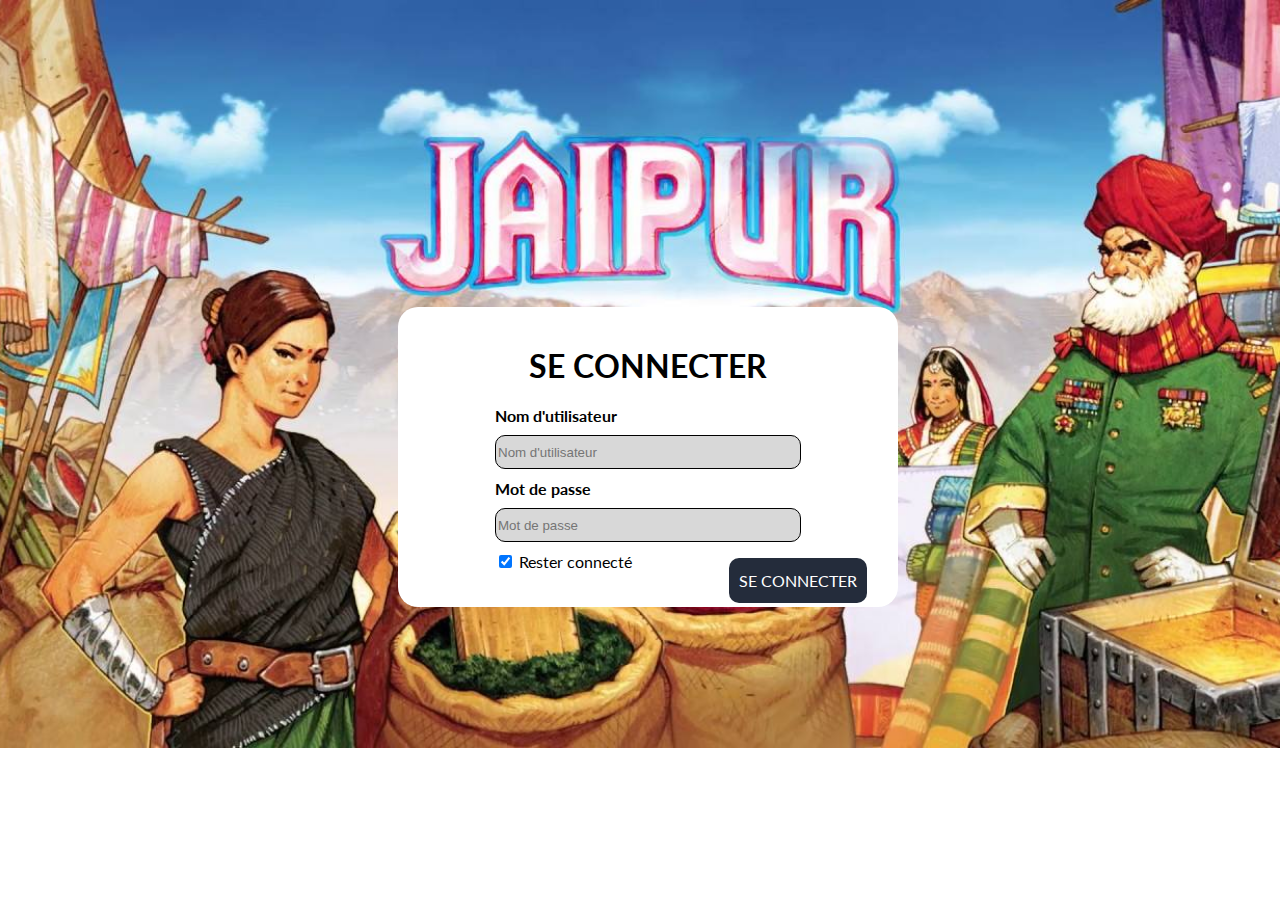
<file: index.html>
<!DOCTYPE html>
<html lang="en">
<head>
    <meta charset="UTF-8">
    <meta name="viewport" content="width=device-width, initial-scale=1.0">
    <meta http-equiv="X-UA-Compatible" content="ie=edge">
    <link rel="stylesheet" href="css/style.css">
    <link rel="icon" type="image/png" href="img/Jaipur.png"/>
    <title>Jaipur</title>
</head>
<body>
    <section id="main">
        <div id="box">
            <h1 id="title">Se connecter</h1>
            <div id="connectionZone">
                <!-- Add connection zone --> 
                <label class="textForBox"><b>Nom d'utilisateur</b></label>
                <input type="text" placeholder="Nom d'utilisateur" name="uname" required class="test">

                <label class="textForBox"><b>Mot de passe</b></label>
                <input type="password" placeholder="Mot de passe" name="psw" required class="test">

                <label>
                <input type="checkbox" checked="checked"> Rester connecté
                </label>
                
            </div>
            <div id="forButton">
                <a href="online.html" class="button">Se connecter</a>
            </div>
        </div>
    </section>
</body>
</html>
</file>
<file: css/style.css>
/*Import the lato font*/
@import url('https://fonts.googleapis.com/css?family=Lato');


body {
    background-image: url("../img/jaipurBackground.jpg");
    background-repeat: no-repeat;
    background-position:center center;
    background-size: cover;
    width: 100%;
    height: 100%;
    font-family: 'lato';
}

#main {
    width: 100%;
    height: 100%; 
    display: flex;
    justify-content: center;
    align-items: center;
    margin-top: 24%;
    margin-bottom: 11%;

}

#box {
    width: 500px;
    height: 300px; 
    display: flex;
    justify-content: center;
    align-items: center;
    flex-direction: column;
    background-color: #fff;
    border-radius: 20px;
}

#title {
    text-transform: uppercase;
}

#connectionZone {
    display: flex;
    flex-direction: column;
}

.test {
    background-color: #D8D8D8;
    width: 300px;
    height: 30px;
    border-radius: 10px;
    border: solid black 1px;
    margin: 10px 0px;
}

.button {
    padding: 13px 10px;
    margin-left: 300px;
    width: 20px;
    background-color: #242C3B;
    text-transform: uppercase;
    text-decoration: none;
    border-radius: 10px;
    color: #fff
}
</file>
